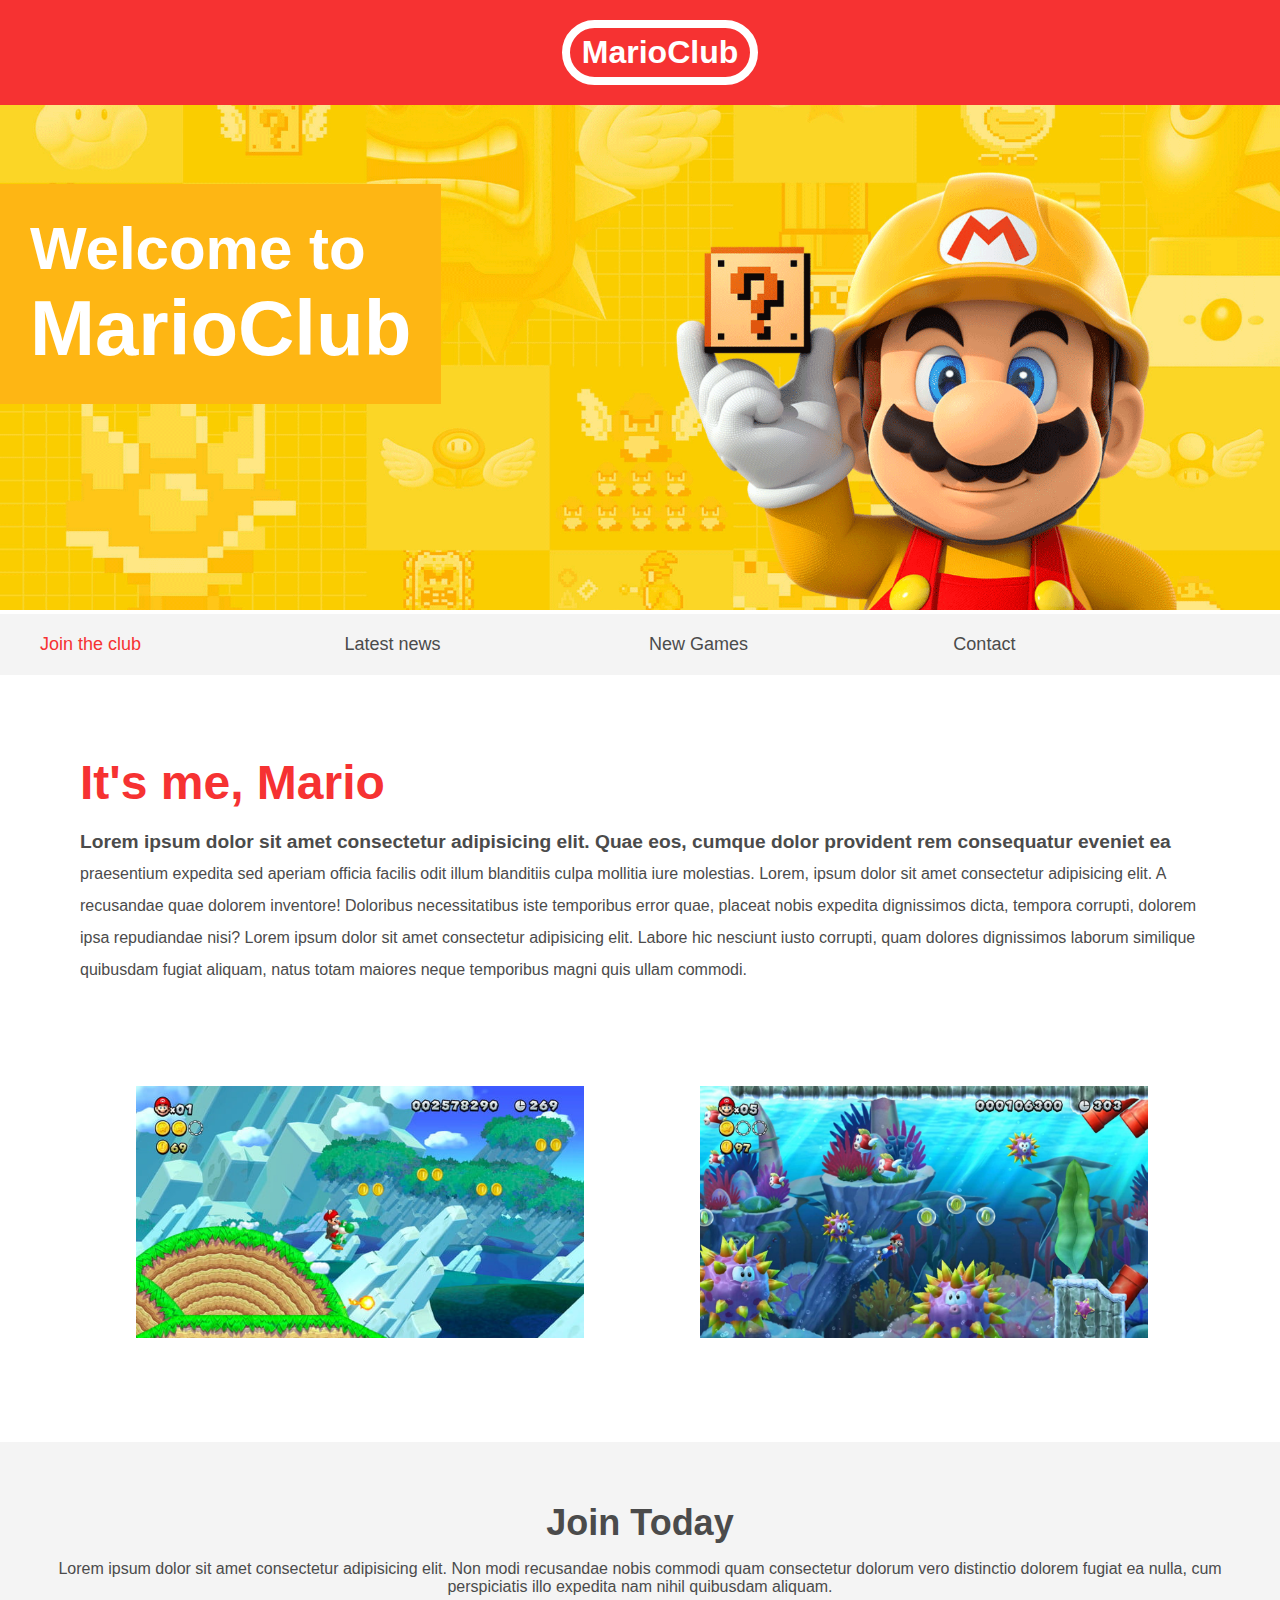
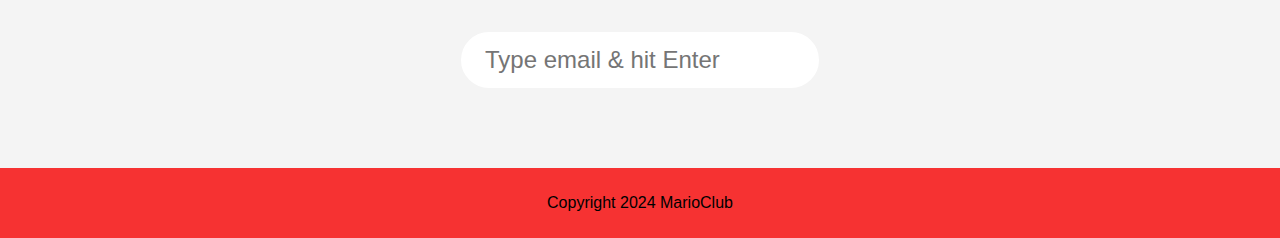
<file: index.html>
<!DOCTYPE html>
<html lang="en">
  <head>
    <meta charset="UTF-8" />
    <meta name="viewport" content="width=device-width, initial-scale=1.0" />
    <link rel="stylesheet" href="styles.css" />
    <title>MarioClub</title>
  </head>
  <body>
    <header>
      <h1>MarioClub</h1>
    </header>

    <section class="banner">
      <img src="/images/banner.png" alt="marioclub welcome banner" />
      <div class="welcome">
        <h2>
          Welcome to <br />
          <span>MarioClub</span>
        </h2>
      </div>
    </section>

    <nav class="main-nav">
      <ul>
        <li><a href="/join.html" class="join"> Join the club</a></li>
        <li><a href="/news.html">Latest news</a></li>
        <li><a href="/games.html">New Games</a></li>
        <li><a href="/contact.html">Contact</a></li>
      </ul>
    </nav>

    <main>
      <article>
        <h2>It's me, Mario</h2>
        <p>
          Lorem ipsum dolor sit amet consectetur adipisicing elit. Quae eos,
          cumque dolor provident rem consequatur eveniet ea praesentium expedita
          sed aperiam officia facilis odit illum blanditiis culpa mollitia iure
          molestias. Lorem, ipsum dolor sit amet consectetur adipisicing elit. A
          recusandae quae dolorem inventore! Doloribus necessitatibus iste
          temporibus error quae, placeat nobis expedita dignissimos dicta,
          tempora corrupti, dolorem ipsa repudiandae nisi? Lorem ipsum dolor sit
          amet consectetur adipisicing elit. Labore hic nesciunt iusto corrupti,
          quam dolores dignissimos laborum similique quibusdam fugiat aliquam,
          natus totam maiores neque temporibus magni quis ullam commodi.
        </p>
      </article>
      <ul class="images">
        <li><img src="/images/thumb-1.png" alt="Mario thumbnail 1" /></li>
        <li><img src="/images/thumb-2.png" alt="Mario thumbnail 2" /></li>
      </ul>
    </main>
    <section class="join">
      <h2>Join Today</h2>
      <p>
        Lorem ipsum dolor sit amet consectetur adipisicing elit. Non modi
        recusandae nobis commodi quam consectetur dolorum vero distinctio
        dolorem fugiat ea nulla, cum perspiciatis illo expedita nam nihil
        quibusdam aliquam.
      </p>
      <form>
        <input type="email" placeholder="Type email & hit Enter" required />
      </form>
    </section>
    <footer>
      <p class="copyright">Copyright 2024 MarioClub</p>
    </footer>
  </body>
</html>
</file>
<file: styles.css>
body,
ul,
li,
h1,
h2,
a {
  margin: 0;
  padding: 0;
  font-family: Arial, Helvetica, sans-serif;
}
header {
  background-color: #f63232;
  padding: 20px;
  text-align: center;
  position: fixed;
  width: 100%;
  z-index: 1;
  top: 0;
  left: 0;
}

header h1 {
  color: white;
  border: 8px solid white;
  padding: 6px 12px;
  display: inline-block;
  border-radius: 36px;
}
.banner {
  position: relative;
}
.banner img {
  max-width: 100%;
}
.banner .welcome {
  background-color: #feb614;
  color: white;
  position: absolute;
  padding: 30px;
  left: 0px;
  top: 30%;
}

.banner h2 {
  font-size: 54px;
}

.banner h2 span {
  font-size: 1.3em;
}

nav {
  background-color: #f4f4f4;
  padding: 20px;
  position: sticky;
  top: 105px;
}

nav ul {
  white-space: nowrap;
  max-width: 1200px;
  margin: 0 auto;
}
nav li {
  width: 25%;
  display: inline-block;
  font-size: 24px;
}

nav li a {
  color: #4b4b4b;
  text-decoration: none;
}

nav li a.join {
  color: #f63232;
}

main {
  max-width: 100%;
  width: 1200px;
  margin: 80px auto;
  padding: 0px 40px;
  box-sizing: border-box;
}

article h2 {
  color: #f63232;
  font-size: 48px;
}

article p {
  color: #4b4b4b;
  line-height: 2em;
}

.images {
  text-align: center;
  margin: 80px 0;
  white-space: nowrap;
}

.images li {
  display: inline-block;
  width: 40%;
  margin: 20px 5%;
}

.images li img {
  max-width: 100%;
}

section.join {
  background-color: #f4f4f4;
  text-align: center;
  padding: 60px 20px;
  color: #4b4b4b;
}

.join h2 {
  font-size: 36px;
}

.join input {
  border: 4px solid white;
  margin: 20px 0px;
  padding: 10px 20px;
  font-size: 24px;
  border-radius: 28px;
}

footer {
  background-color: #f63232;
  padding: 10px;
  text-align: center;
}

/* Pseudo classes and elements */

nav li a:hover {
  text-decoration: underline;
  padding: 2px;
}

.images li :hover {
  position: relative;
  top: -4px;
}

form input:focus {
  border: 4px dotted #4b4b4b;
  outline: none;
}

form input:valid {
  border: 4px solid #71d300;
}

/* nav li:first-child {
  border: 3px solid plum;
} */

article p::first-line {
  font-weight: bold;
  font-size: 1.2em;
}

p::selection {
  background-color: #f63232;
  color: white;
}

/* Media quesries */

@media screen and (max-width: 1400px) {
  .banner .welcome h2 {
    font-size: 60px;
  }
  nav li {
    font-size: 18px;
  }
}

@media screen and (max-width: 960px) {
  .banner .welcome h2 {
    font-size: 40px;
  }
}

@media screen and (max-width: 700px) {
  .banner .welcome {
    position: relative;
    text-align: center;
  }

  .banner .welcome br {
    display: none;
  }

  .banner .welcome h2 {
    font-size: 25px;
  }

  .banner .welcome span {
    font-size: 1em;
  }

  .images li {
    display: block;
    width: 100%;
    margin: 25px auto;
  }
}

@media screen and (max-width: 560px) {
  nav li {
    font-size: 20px;
    display: block;
    width: 100%;
    margin: 12px 0;
  }
  header {
    position: relative;
  }
  nav {
    top: 0;
  }
}
</file>
